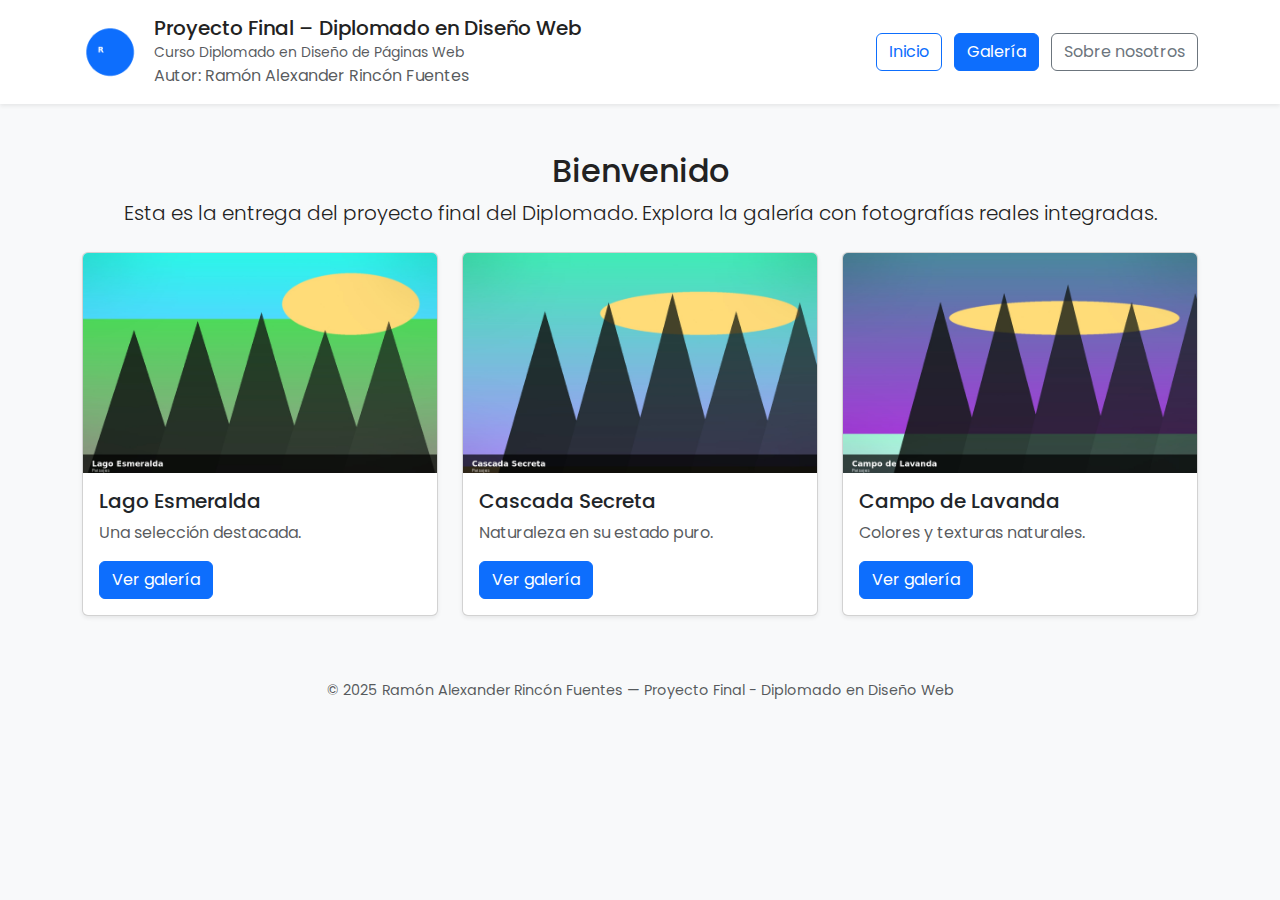
<file: index.html>
<!doctype html>
<html lang="es">
<head>
  <meta charset="utf-8">
  <meta name="viewport" content="width=device-width,initial-scale=1">
  <title>Proyecto Final – Diplomado en Diseño Web</title>
  <link href="https://cdn.jsdelivr.net/npm/bootstrap@5.3.3/dist/css/bootstrap.min.css" rel="stylesheet">
  <link rel="stylesheet" href="styles.css">
</head>
<body>
  <header class="py-3 bg-white shadow-sm">
    <div class="container d-flex align-items-center justify-content-between">
      <div class="d-flex align-items-center">
        <img src="assets/icons/logo.png" alt="logo" class="me-3" style="width:56px;height:56px;border-radius:8px;">
        <div>
          <h1 class="h5 mb-0">Proyecto Final – Diplomado en Diseño Web</h1>
          <small class="text-muted">Curso Diplomado en Diseño de Páginas Web</small>
          <div class="text-muted">Autor: Ramón Alexander Rincón Fuentes</div>
        </div>
      </div>
      <nav>
        <a class="btn btn-outline-primary me-2" href="index.html">Inicio</a>
        <a class="btn btn-primary me-2" href="galeria.html">Galería</a>
        <a class="btn btn-outline-secondary" href="sobre-nosotros.html">Sobre nosotros</a>
      </nav>
    </div>
  </header>

  <main class="container my-5">
    <section class="text-center mb-4">
      <h2>Bienvenido</h2>
      <p class="lead">Esta es la entrega del proyecto final del Diplomado. Explora la galería con fotografías reales integradas.</p>
    </section>

    <section class="row g-4">
      <div class="col-md-4">
        <div class="card shadow-sm h-100">
          <img src="assets/img/img2.jpg" class="card-img-top" alt="Lago Esmeralda">
          <div class="card-body">
            <h5 class="card-title">Lago Esmeralda</h5>
            <p class="card-text text-muted">Una selección destacada.</p>
            <a href="galeria.html" class="btn btn-primary">Ver galería</a>
          </div>
        </div>
      </div>
      <div class="col-md-4">
        <div class="card shadow-sm h-100">
          <img src="assets/img/img6.jpg" class="card-img-top" alt="Cascada Secreta">
          <div class="card-body">
            <h5 class="card-title">Cascada Secreta</h5>
            <p class="card-text text-muted">Naturaleza en su estado puro.</p>
            <a href="galeria.html" class="btn btn-primary">Ver galería</a>
          </div>
        </div>
      </div>
      <div class="col-md-4">
        <div class="card shadow-sm h-100">
          <img src="assets/img/img8.jpg" class="card-img-top" alt="Campo de Lavanda">
          <div class="card-body">
            <h5 class="card-title">Campo de Lavanda</h5>
            <p class="card-text text-muted">Colores y texturas naturales.</p>
            <a href="galeria.html" class="btn btn-primary">Ver galería</a>
          </div>
        </div>
      </div>
    </section>
  </main>

  <footer class="bg-light py-3 mt-5">
    <div class="container text-center text-muted">
      © 2025 Ramón Alexander Rincón Fuentes — Proyecto Final - Diplomado en Diseño Web
    </div>
  </footer>
</body>
</html>
</file>
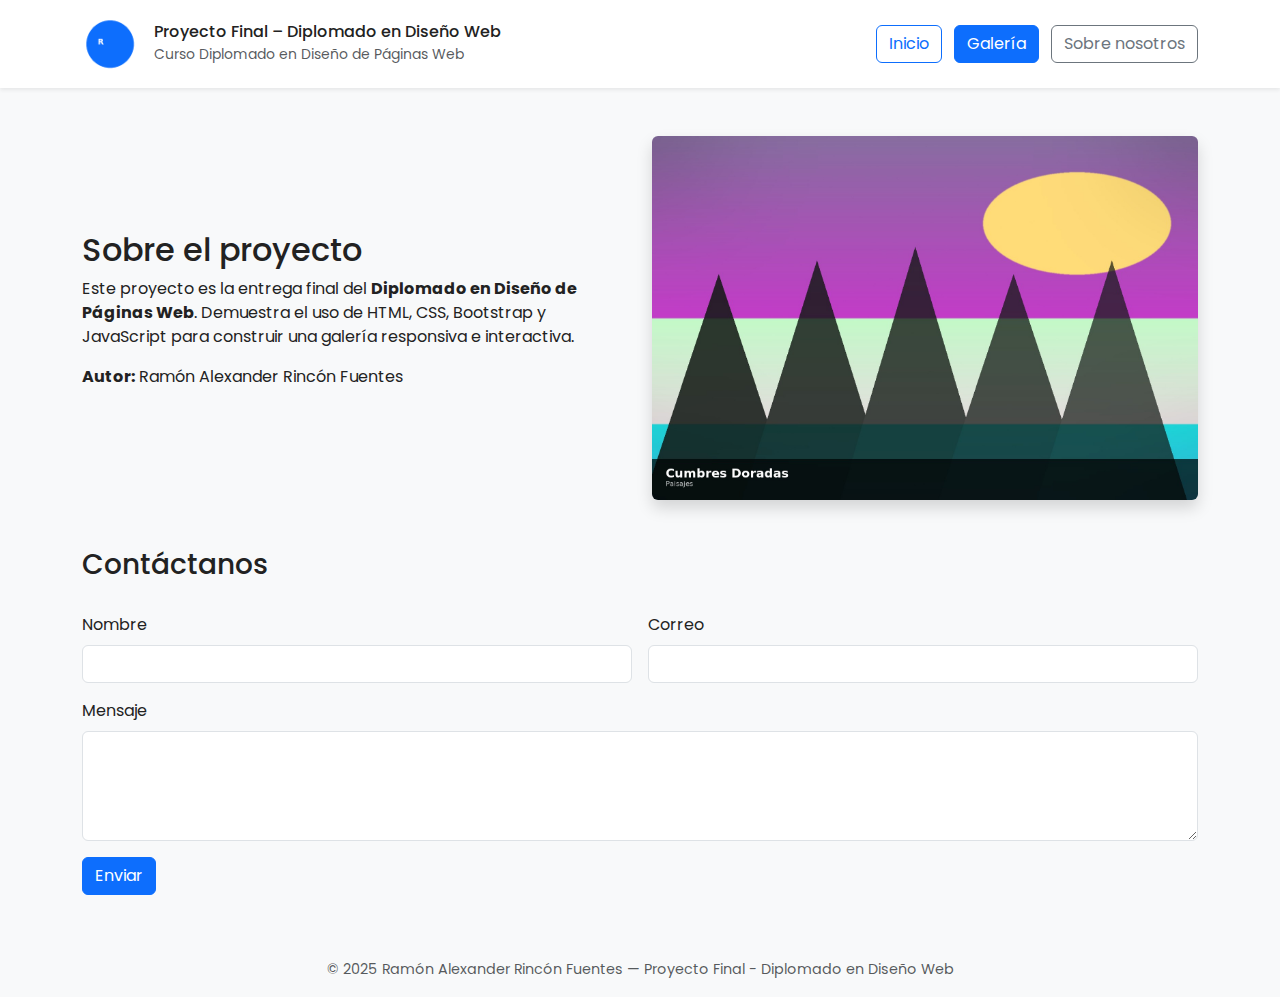
<file: sobre-nosotros.html>
<!doctype html>
<html lang="es">
<head>
  <meta charset="utf-8">
  <meta name="viewport" content="width=device-width,initial-scale=1">
  <title>Sobre Nosotros – Proyecto Final</title>
  <link href="https://cdn.jsdelivr.net/npm/bootstrap@5.3.3/dist/css/bootstrap.min.css" rel="stylesheet">
  <link rel="stylesheet" href="styles.css">
</head>
<body>
  <header class="py-3 bg-white shadow-sm">
    <div class="container d-flex align-items-center justify-content-between">
      <div class="d-flex align-items-center">
        <img src="assets/icons/logo.png" alt="logo" class="me-3" style="width:56px;height:56px;border-radius:8px;">
        <div>
          <h1 class="h6 mb-0">Proyecto Final – Diplomado en Diseño Web</h1>
          <small class="text-muted">Curso Diplomado en Diseño de Páginas Web</small>
        </div>
      </div>
      <nav>
        <a class="btn btn-outline-primary me-2" href="index.html">Inicio</a>
        <a class="btn btn-primary me-2" href="galeria.html">Galería</a>
        <a class="btn btn-outline-secondary" href="sobre-nosotros.html">Sobre nosotros</a>
      </nav>
    </div>
  </header>

  <main class="container my-5">
    <section class="row align-items-center">
      <div class="col-md-6">
        <h2>Sobre el proyecto</h2>
        <p>Este proyecto es la entrega final del <strong>Diplomado en Diseño de Páginas Web</strong>. Demuestra el uso de HTML, CSS, Bootstrap y JavaScript para construir una galería responsiva e interactiva.</p>
        <p><strong>Autor:</strong> Ramón Alexander Rincón Fuentes</p>
      </div>
      <div class="col-md-6">
        <img src="assets/img/img1.jpg" class="img-fluid rounded shadow" alt="Cumbres Doradas">
      </div>
    </section>

    <section class="mt-5">
      <h3>Contáctanos</h3>
      <form id="contactoForm" class="row g-3 mt-3">
        <div class="col-md-6">
          <label for="nombre" class="form-label">Nombre</label>
          <input type="text" class="form-control" id="nombre" required>
        </div>
        <div class="col-md-6">
          <label for="email" class="form-label">Correo</label>
          <input type="email" class="form-control" id="email" required>
        </div>
        <div class="col-12">
          <label for="mensaje" class="form-label">Mensaje</label>
          <textarea id="mensaje" class="form-control" rows="4" required></textarea>
        </div>
        <div class="col-12">
          <button class="btn btn-primary" type="submit">Enviar</button>
        </div>
      </form>
      <div id="contactAlert" class="mt-3"></div>
    </section>
  </main>

  <footer class="bg-light py-3 mt-5">
    <div class="container text-center text-muted">
      © 2025 Ramón Alexander Rincón Fuentes — Proyecto Final - Diplomado en Diseño Web
    </div>
  </footer>

  <script src="https://cdn.jsdelivr.net/npm/bootstrap@5.3.3/dist/js/bootstrap.bundle.min.js"></script>
  <script src="script.js"></script>
</body>
</html>
</file>
<file: styles.css>
@import url('https://fonts.googleapis.com/css2?family=Poppins:wght@300;400;600;700&display=swap');
:root{--primary:#0d6efd;--muted:#6c757d;--bg:#f8f9fa}
*{box-sizing:border-box}body{font-family:'Poppins',sans-serif;background:var(--bg);color:#222;margin:0;padding:0}
header .btn{border-radius:6px}
.card-img-top{height:220px;object-fit:cover;transition:transform .4s ease,filter .4s ease}
.gallery-card{cursor:pointer;overflow:hidden;border-radius:8px;transition:transform .3s ease,box-shadow .3s ease}
.gallery-card:hover .card-img-top{transform:scale(1.08);filter:brightness(.95)}
.gallery-card:hover{transform:translateY(-6px);box-shadow:0 12px 30px rgba(13,110,253,.12)}
.btn-group .btn.active{background:var(--primary);color:#fff;border-color:var(--primary)}
.modal-body img{transition:opacity .4s ease}
.fade-in{animation:fadeIn .8s ease both}
@keyframes fadeIn{from{opacity:0;transform:translateY(8px)}to{opacity:1;transform:translateY(0)}}
footer{font-size:.9rem}
</file>
